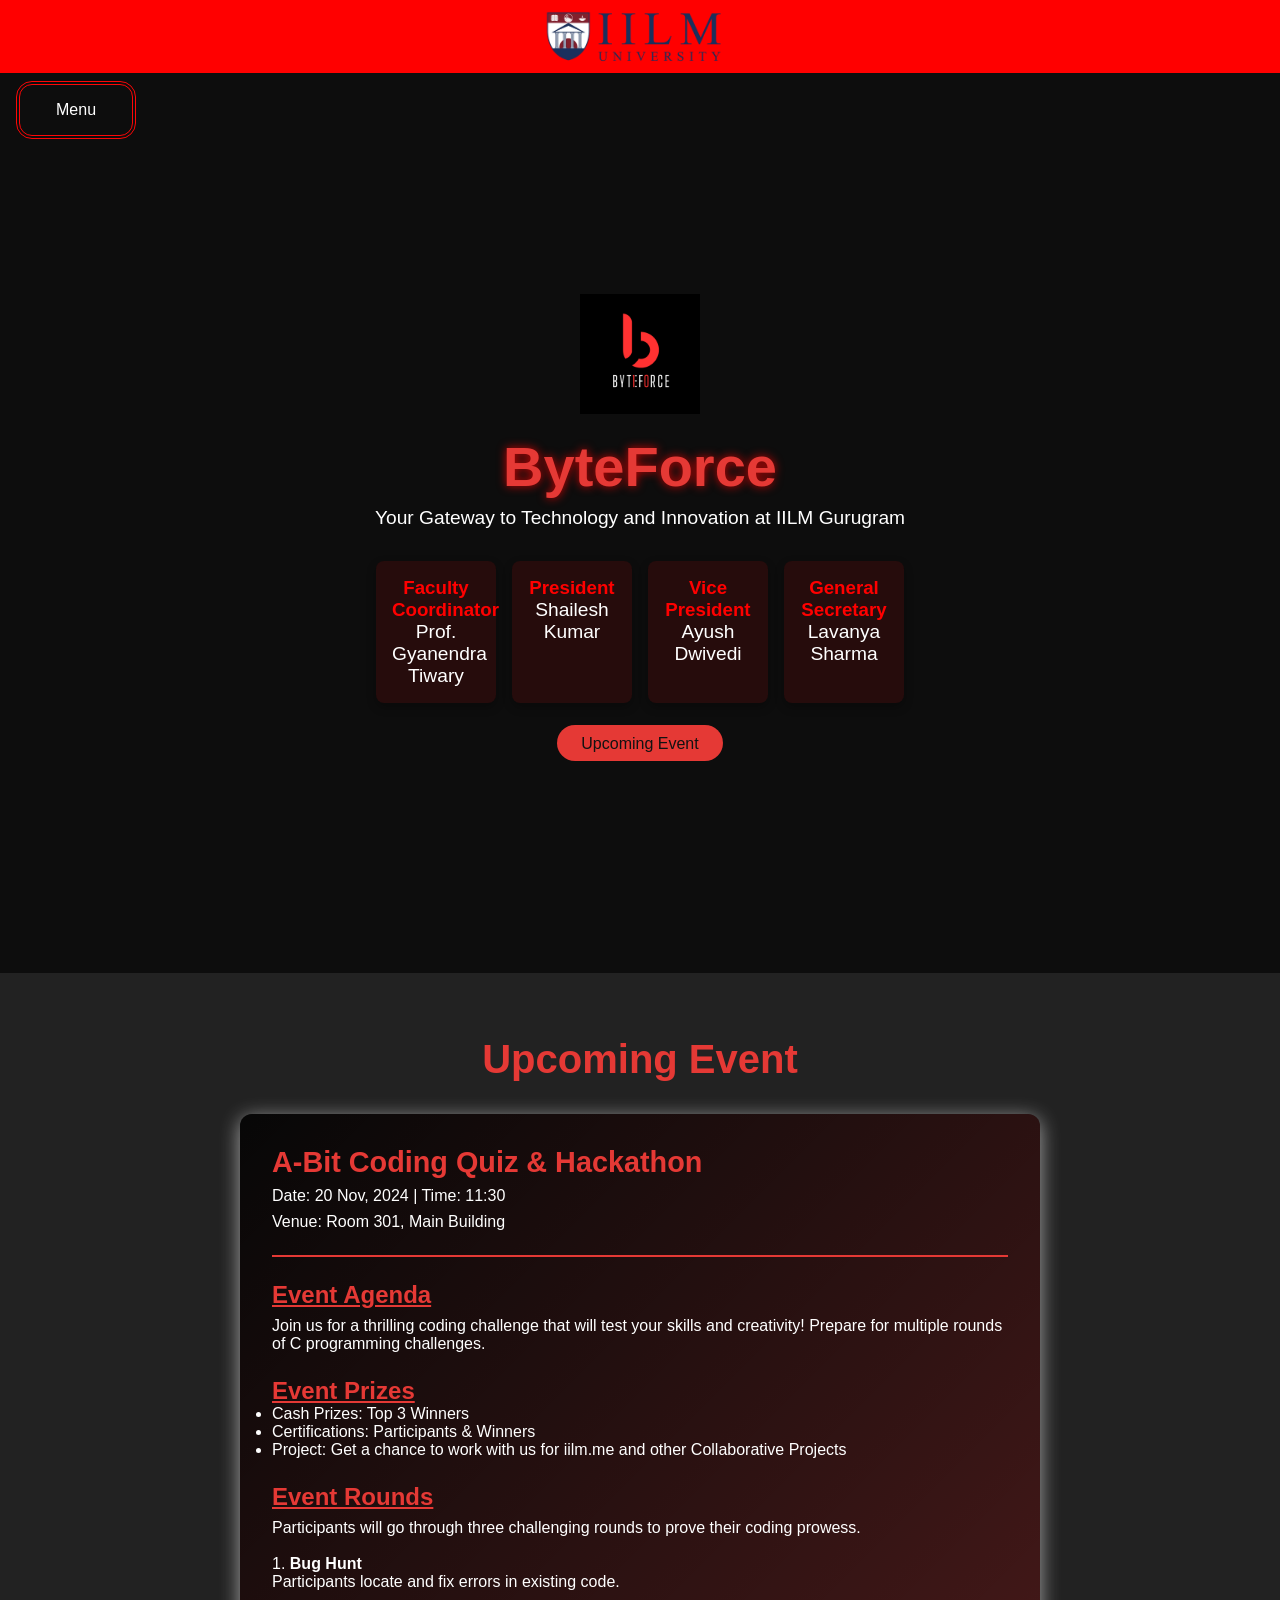
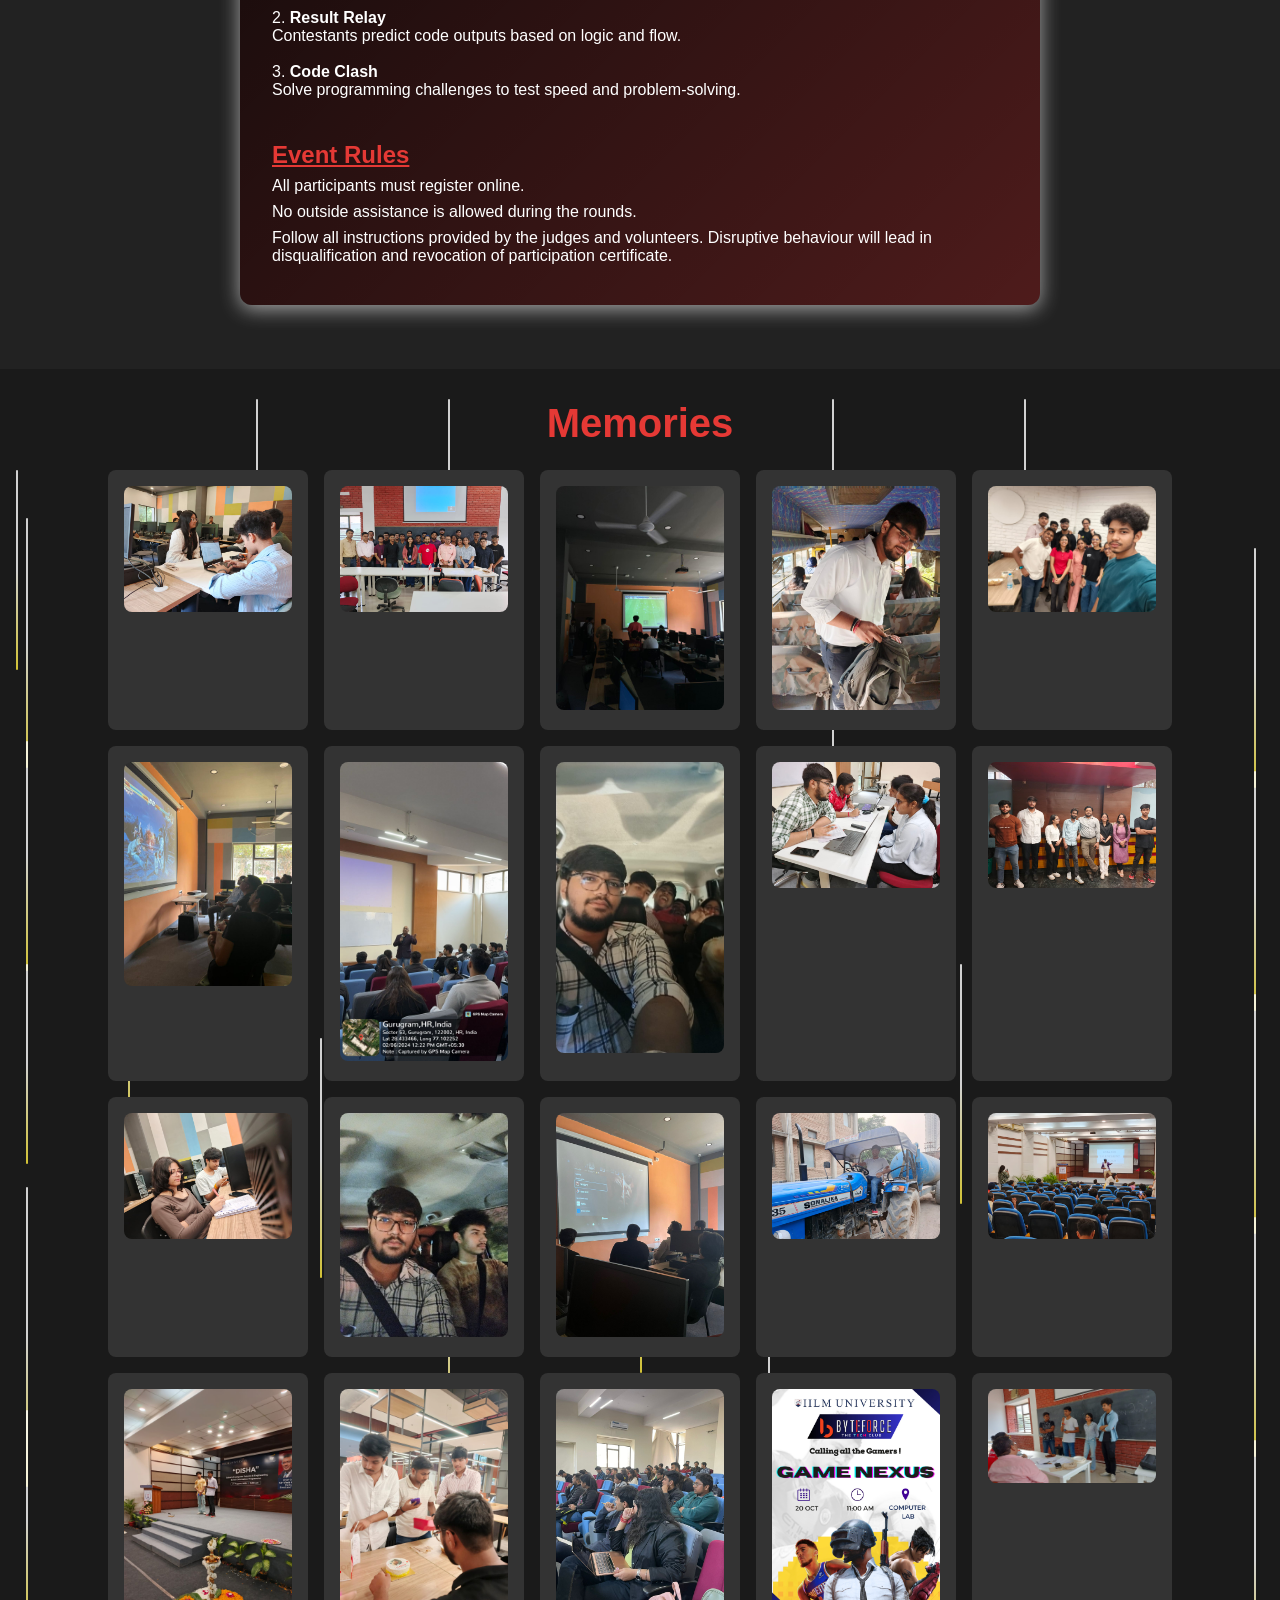
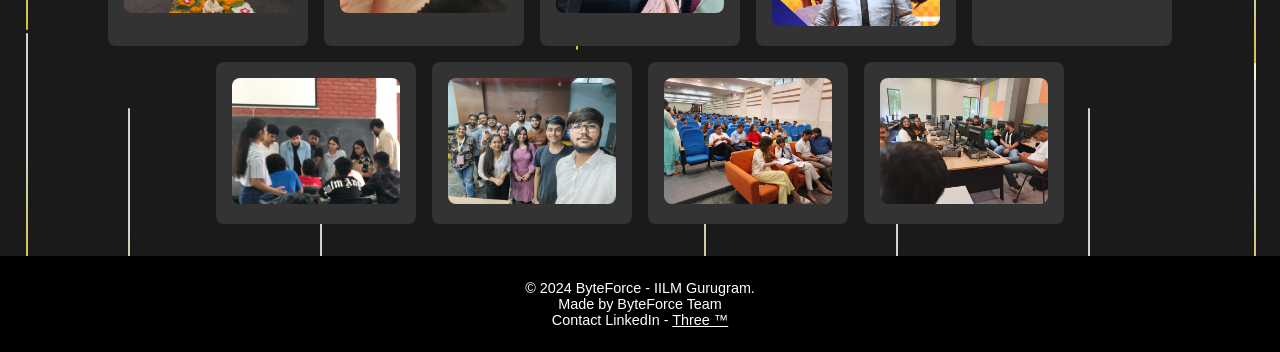
<file: index.html>
<!DOCTYPE html>
<html lang="en">
<head>
    <meta charset="UTF-8">
    <meta name="viewport" content="width=device-width, initial-scale=1.0">
    <title>ByteForce - Tech Club of IILM Gurugram</title>
    <link rel="stylesheet" href="style.css">
</head>
<body>


    <div class="headiilm">
        
        <img src="iilmlogo.jpg" alt="IILM Icon" class="college-icon">
    </div>
    
    
    <div class="menu"> 
        <div class="item">
          <a href="#" class="link">
            <span>Menu</span> 
          </a> 
          <div class="submenu">
            <div class="submenu-item"><a href="recentevents.html" class="submenu-link">Recent Events</a></div>
            <div class="submenu-item"><a href="https://instagram.com/byteforce.iilm" class="submenu-link"> Instagram</a></div>
            <div class="submenu-item"><a href="https://chat.whatsapp.com/F66XFyVVIzmDs82f0uHvsl" class="submenu-link">Whatsapp Gc</a></div>
            <div class="submenu-item"><a href="#" class="submenu-link">Web Under Development</a></div>
          </div>
        </div>
    </div>

    <header>
        <div class="animated-bg"></div>
        <div class="overlay">
            <img src="bf.jpg" alt="ByteForce Logo" class="club-logo">
            <h1>ByteForce</h1>
            <p>Your Gateway to Technology and Innovation at IILM Gurugram</p>
            <div class="roles">
                <div class="role-card">
                    <h3>Faculty Coordinator</h3>
                    <p>Prof. Gyanendra Tiwary</p>
                </div>
                <div class="role-card">
                    <h3>President</h3>
                    <p>Shailesh Kumar</p>
                </div>
                <div class="role-card">
                    <h3>Vice President</h3>
                    <p>Ayush Dwivedi</p>
                </div>
                <div class="role-card">
                    <h3>General Secretary</h3>
                    <p>Lavanya Sharma</p>
                </div>
            </div>
            <a href="#events" class="btn">Upcoming Event</a>
        </div>
    </div>
    </header>






    

    <section id="events" class="events">
        <h2>Upcoming Event</h2>
        <div class="event-list">
            <div class="event-card">
                <div class="event-header">
                    <h3>A-Bit Coding Quiz & Hackathon</h3>
                    <p class="event-date-time">Date: 20 Nov, 2024 | Time: 11:30</p>
                    <p class="event-venue">Venue: Room 301, Main Building</p>
                </div>
                <div class="event-details">
                    <h4>Event Agenda</h4>
                    <p>Join us for a thrilling coding challenge that will test your skills and creativity! Prepare for multiple rounds of C programming challenges.</p>
                    <h4>Event Prizes</h4>
                    <ul>
                        <li>Cash Prizes: Top 3 Winners</li>
                        <li>Certifications: Participants & Winners </li>
                        <li>Project: Get a chance to work with us for iilm.me and other Collaborative Projects </li>
                    </ul>
                    <h4>Event Rounds</h4>
                    <p>Participants will go through three challenging rounds to prove their coding prowess. <br> <br>
                    1. <b>Bug Hunt </b> <br>Participants locate and fix errors in existing code. <br> <br>
                    2. <b>Result Relay </b>   <br>Contestants predict code outputs based on logic and flow. <br> <br>
                    3. <b> Code Clash</b> <br> Solve programming challenges to test speed and problem-solving. <br> <br> 
                </p>
                    <h4>Event Rules</h4>
                    <ul>
                        <p>All participants must register online.</p>
                        <p>No outside assistance is allowed during the rounds.</p>
                        <p>Follow all instructions provided by the judges and volunteers. Disruptive behaviour will lead in disqualification and revocation of participation certificate. </p>
                    </ul>
                </div>
            </div>
        </div>
    </section>
    





    <section class="memories">
        <h2>Memories</h2>
        <div class="circuit-line"></div>
        <div class="circuit-line"></div>
        <div class="circuit-line"></div>
        <div class="circuit-line"></div>
        <div class="circuit-line"></div>
        <div class="circuit-line"></div>
        <div class="circuit-line"></div>
        <div class="circuit-line"></div>
        <div class="circuit-line"></div>
        <div class="circuit-line"></div>
        <div class="circuit-line"></div>
        <div class="circuit-line"></div>
        <div class="circuit-line"></div>
        <div class="circuit-line"></div>
        <div class="circuit-line"></div>
        <div class="circuit-line"></div>
        <div class="circuit-line"></div>
        <div class="circuit-line"></div>
        <div class="circuit-line"></div>
        <div class="circuit-line"></div>
        <div class="circuit-line"></div>
        <div class="circuit-line"></div>
        <div class="circuit-line"></div>
        <div class="circuit-line"></div>
        <div class="circuit-line"></div>
        <div class="circuit-line"></div>
        <div class="circuit-line"></div>
        <div class="circuit-line"></div>
        <div class="circuit-line"></div>
        <div class="circuit-line"></div>
        <div class="circuit-line"></div>
        <div class="circuit-line"></div>
        
            
        <div class="gallery">
            
            <div class="gallery-item"><img src="m8.jpg" alt="Memory 8"></div>
            <div class="gallery-item"><img src="m5.jpg" alt="Memory 5"></div>
            <div class="gallery-item"><img src="m7.jpg" alt="Memory 7"></div>
            <div class="gallery-item"><img src="m3.jpg" alt="Memory 3"></div>
            <div class="gallery-item"><img src="m4.jpg" alt="Memory 4"></div>
            <div class="gallery-item"><img src="m15.jpg" alt="Memory 15"></div>
            <div class="gallery-item"><img src="m16.jpg" alt="Memory 16"></div>
            <div class="gallery-item"><img src="m23.jpg" alt="Memory 23"></div>
            <div class="gallery-item"><img src="m9.jpg" alt="Memory 9"></div>
            <div class="gallery-item"><img src="m6.jpg" alt="Memory 6"></div>
            <div class="gallery-item"><img src="m21.jpg" alt="Memory 21"></div>
            <div class="gallery-item"><img src="m22.jpg" alt="Memory 22"></div>
            <div class="gallery-item"><img src="m17.jpg" alt="Memory 17"></div>
            <div class="gallery-item"><img src="m20.jpg" alt="Memory 20"></div>
            <div class="gallery-item"><img src="m10.jpg" alt="Memory 10"></div>
            <div class="gallery-item"><img src="m11.jpg" alt="Memory 11"></div>
            <div class="gallery-item"><img src="m12.jpg" alt="Memory 12"></div>
            <div class="gallery-item"><img src="m13.jpg" alt="Memory 13"></div>
            <div class="gallery-item"><img src="m14.jpg" alt="Memory 14"></div>
            <div class="gallery-item"><img src="m1.jpg" alt="Memory 1"></div>
            <div class="gallery-item"><img src="m2.jpg" alt="Memory 2"></div>
            <div class="gallery-item"><img src="m24.jpg" alt="Memory 24"></div>
            <div class="gallery-item"><img src="m18.jpg" alt="Memory 18"></div>
            <div class="gallery-item"><img src="m19.jpg" alt="Memory 19"></div>
           
            
            
        </div>
        </div>
    </section>

    <footer>
        <p>&copy; 2024 ByteForce - IILM Gurugram. <br> Made by ByteForce Team <br> Contact LinkedIn - <a href="https://www.linkedin.com/in/ayush-dwivedi-268807307">Three ™ </a></p>
    </footer>

    <script src="script.js"> </script>
</body>
</html>
</file>
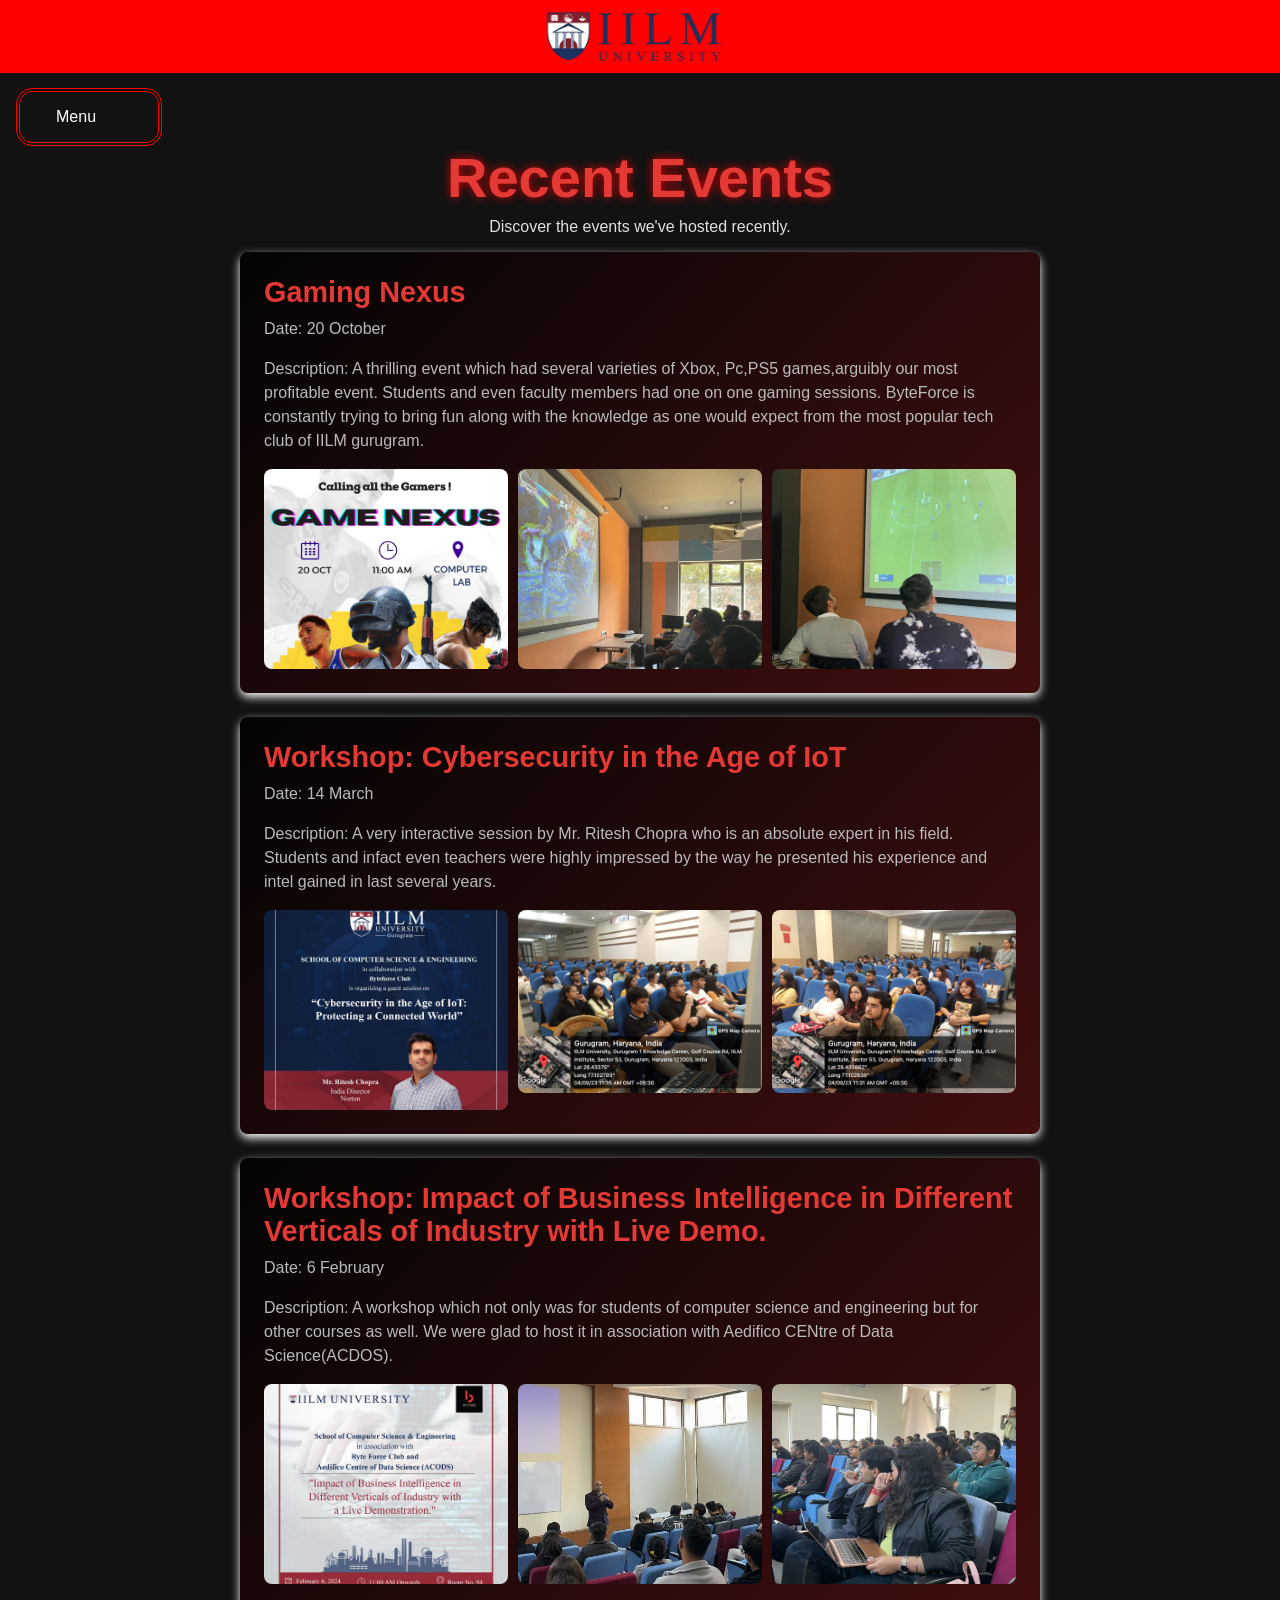
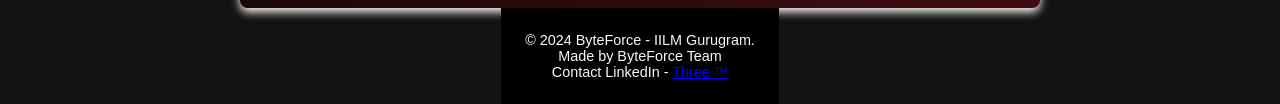
<file: recentevents.html>
<!DOCTYPE html>
<html lang="en">
<head>
    <meta charset="UTF-8">
    <meta name="viewport" content="width=device-width, initial-scale=1.0">
    <title>Recent Events</title>
    <link rel="stylesheet" href="recentevents.css">
</head>
<body>
  
  <div class="headiilm">
        
    <img src="iilmlogo.jpg" alt="IILM Icon" class="college-icon">
</div>


        <div class="menu">
            <div class="item">
              <a href="#" class="link">
                <span> Menu </span>
                <svg viewBox="0 0 360 360" xml:space="preserve">

                </svg>
              </a>
              <div class="submenu">
                <div class="submenu-item">
                  <a href="index.html" class="submenu-link"> Home </a>
                </div>
                <div class="submenu-item">
                  <a href="https://instagram.com/byteforce.iilm" class="submenu-link"> Instagram </a>
                </div>
                <div class="submenu-item">
                  <a href="https://chat.whatsapp.com/F66XFyVVIzmDs82f0uHvsl" class="submenu-link"> Whatsapp Gc (join if interested) </a>
                </div>

              </div>
            </div>
          </div>






 <h3 id="glowheading">Recent Events</h1>
        <p>Discover the events we've hosted recently.</p>
      </header>
    <section class="events">
        <div class="event-card">
            <h2>Gaming Nexus</h2>
            <p>Date: 20 October</p>
            <p>Description: A thrilling event which had several varieties of Xbox, Pc,PS5 games,arguibly our most profitable event. Students and even faculty members had one on one gaming sessions. ByteForce is constantly trying to bring fun along with the knowledge as one would expect from the most popular tech club of IILM gurugram.  </p>
            <div class="event-images">
                <img src="1re1.jpg" alt="Debugging Challenge 1">
                <img src="1re3.jpg" alt="Debugging Challenge 2">
                <img src="1re2.jpg" alt="Debugging Challenge 3">
            </div>
        </div>

        <div class="event-card">
            <h2>Workshop: Cybersecurity in the Age of IoT</h2>
            <p>Date: 14 March</p>
            <p>Description: A very interactive session by Mr. Ritesh Chopra who is an absolute expert in his field. Students and infact even teachers were highly impressed by the way he presented his experience and intel gained in last several years.</p>
            <div class="event-images">
                <img src="2re1.jpg" alt="Code Marathon 1">
                <img src="2re2.jpg" alt="Code Marathon 2">
                <img src="2re3.jpg" alt="Code Marathon 3">
            </div>
        </div>

        <div class="event-card">
            <h2>Workshop: Impact of Business Intelligence in Different Verticals of Industry with Live Demo.</h2>
            <p>Date: 6 February</p>
            <p>Description: A workshop which not only was for students of computer science and engineering but for other courses as well. We were glad to host it in association with Aedifico CENtre of Data Science(ACDOS).</p>
            <div class="event-images">
                <img src="3re1.jpg" alt="Find the Output Round 1">
                <img src="3re2.jpg" alt="Find the Output Round 2">
                <img src="3re3.jpg" alt="Find the Output Round 3">
            </div>
        </div>

        <!-- Add more event cards as needed -->
    </section>
  </header>
    
<footer>
        <p>&copy; 2024 ByteForce - IILM Gurugram. <br> Made by ByteForce Team <br> Contact LinkedIn - <a href="https://www.linkedin.com/in/ayush-dwivedi-268807307">Three ™ </a></p>
    </footer>
</body>
</html>
</file>
<file: style.css>
/* Base Styles */
* {
    margin: 0;
    padding: 0;
    box-sizing: border-box;
    font-family: 'Roboto', sans-serif;
    color: white;
}


.headiilm {
    display: flex;
    align-items: center;
    justify-content: center;
    background-color: red;
    padding: 10px;
    color: white;
    

    padding-bottom: 0.2rem;
}



.college-icon {
    
    width: 180px; /* Adjust size as needed */
    height: auto;
    margin-right: 10px; /* Space between icon and text */
    display: flex;
    align-items: center;
    
    
}



h3 {
    color: red;
}



/* Menu Styling */
.menu {
    
    font-size: 16px;
    line-height: 1.6;
    color: #ffffff;
    /* Adjust this for desired distance from the top */
    left: 0.5rem;
    width: fit-content;
    display: flex;
    list-style: none;
    position: fixed;
    padding-left: 0.5rem;
    padding-top: 0.5rem;
    z-index: 100; /* Ensure the menu is above other elements */
}

.menu a {
    text-decoration: none;
    color: inherit;
    font-family: inherit;
    font-size: inherit;
    line-height: inherit;
}

.menu .link {
    position: relative;
    display: flex;
    align-items: center;
    justify-content: center;
    gap: 12px;
    padding: 12px 36px;
    border-radius: 16px;
    overflow: hidden;
    transition: all 0.48s cubic-bezier(0.23, 1, 0.32, 1);
    border-style: double;
    color: #fc0707;
    border-width: 0.3rem;
}

.menu .link::after {
    content: "";
    position: absolute;
    top: 0;
    left: 0;
    width: 100%;
    height: 100%;
    background-color: #ff0a0a;
    z-index: -1;
    transform: scaleX(0);
    transform-origin: left;
    transition: transform 0.48s cubic-bezier(0.23, 1, 0.32, 1);
}

.menu .link svg {
    width: 14px;
    height: 14px;
    fill: #fc0707;
    transition: all 0.48s cubic-bezier(0.23, 1, 0.32, 1);
}

.menu .item {
    position: relative;
}

.menu .item .submenu {
    display: flex;
    flex-direction: column;
    align-items: center;
    position: absolute;
    top: 100%;
    border-radius: 0 0 16px 16px;
    left: 0;
    width: 100%;
    overflow: hidden;
    border: 2px solid #cccccc;
    background-color: red;
    opacity: 0;
    visibility: hidden;
    transform: translateY(-12px);
    transition: all 0.48s cubic-bezier(0.23, 1, 0.32, 1);
    z-index: 1;
    pointer-events: none;
    list-style: none;
}

.menu .item:hover .submenu {
    opacity: 1;
    visibility: visible;
    transform: translateY(0);
    pointer-events: auto;
    border-top: transparent;
    border-color: white;
}

.menu .item:hover .link {
    color: #ffffff;
    border-radius: 16px 16px 0 0;
}

.menu .item:hover .link::after {
    transform: scaleX(1);
    transform-origin: right;
}

.menu .item:hover .link svg {
    fill: #ffffff;
    transform: rotate(-180deg);
}

.submenu .submenu-item {
    width: 100%;
    transition: all 0.48s cubic-bezier(0.23, 1, 0.32, 1);
}

.submenu .submenu-link {
    display: block;
    padding: 12px 24px;
    width: 100%;
    position: relative;
    text-align: center;
    transition: all 0.48s cubic-bezier(0.23, 1, 0.32, 1);
}

.submenu .submenu-item:last-child .submenu-link {
    border-bottom: none;
}

.submenu .submenu-link::before {
    content: "";
    position: absolute;
    top: 0;
    left: 0;
    transform: scaleX(0);
    width: 100%;
    height: 100%;
    background-color: #ff0303;
    z-index: -1;
    transform-origin: left;
    transition: transform 0.48s cubic-bezier(0.23, 1, 0.32, 1);
}

.submenu .submenu-link:hover:before {
    transform: scaleX(1);
    transform-origin: right;
}

.submenu .submenu-link:hover {
    color: #ffffff;
}

/* Header and Overlay */
header {
    display: flex;
    align-items: center;
    justify-content: center;
    height: 100vh;
    text-align: center;
    background-color: #0d0d0d;
    overflow: hidden;
    z-index: 1;
}

.overlay {
    z-index: 2; /* Ensure it's below the menu */
    padding: 2rem;
    text-align: center;
}

.club-logo {
    width: 290px;
    height: auto;
    margin-bottom: 1rem;
    animation: pulse 1s infinite;
}

@keyframes pulse {
    0% { transform: scale(1); }
    50% { transform: scale(1.1); }
    100% { transform: scale(1); }
}


/* Header and Overlay */
header {
    display: flex;
    align-items: center;
    justify-content: center;
    height: 100vh;
    text-align: center;
    background-color: #0d0d0d;
    overflow: hidden;
}

.overlay {
    z-index: 1;
    padding: 2rem;
    text-align: center;
}

.club-logo {
    width: 120px;
    height: auto;
    margin-bottom: 1rem;
    animation: pulse 0.7s infinite;
}

@keyframes pulse {
    0% { transform: scale(1); }
    50% { transform: scale(1.1); }
    100% { transform: scale(1); }
}

header h1 {
    font-size: 3.5rem;
    margin-bottom: 0.5rem;
    color: #e53935;
    text-shadow: 0 0 10px rgba(255, 0, 0, 0.8);
}

header p {
    font-size: 1.2rem;
    color: #ffffff;
}

/* Role Cards */
.roles {
    display: flex;
    flex-wrap: wrap;
    justify-content: center;
    gap: 1rem;
    padding: 2rem 0;
}

.role-card {
    background: rgba(255, 0, 0, 0.1);
    padding: 1rem;
    width: 120px;
    text-align: center;
    border-radius: 8px;
    transition: transform 0.3s;
    box-shadow: 0 4px 10px rgba(0, 0, 0, 0.3);
}

.role-card:hover {
    transform: scale(1.05);
}

/* Button */
.btn {
    padding: 0.6rem 1.5rem;
    background-color: #e53935;
    color: #121212;
    text-decoration: none;
    font-size: 1rem;
    border-radius: 25px;
    margin-top: 1rem;
    transition: background-color 0.3s, transform 0.3s;
}

.btn:hover {
    background-color: #b71c1c;
    transform: scale(1.05);
}

/* Responsive Adjustments */
@media (max-width: 768px) {
    .club-logo {
        width: 100px;
    }

    .menu {
        flex-direction: column;
        gap: 0.5rem;
        align-items: flex-start;
    }

    header h1 {
        font-size: 2.5rem;
    }

    header p {
        font-size: 1rem;
    }

    .role-card {
        width: 100px;
        padding: 0.8rem;
    }
}
























/* Events Section */
.events {
    padding: 4rem 1rem;
    background-color: #222;
    text-align: left;
}

.events h2 {
    font-size: 2.5rem;
    color: #e53935; /* Heading in red */
    margin-bottom: 2rem;
    text-align: center;
}

.event-list {
    display: flex;
    flex-direction: column;
    gap: 2rem;
    max-width: 800px;
    margin: 0 auto;
}

.event-card {
    background: linear-gradient(135deg, rgba(0, 0, 0, 0.8), rgba(255, 0, 0, 0.2));
    padding: 2rem;
    border-radius: 12px;
    box-shadow: 0 4px 20px rgba(255, 255, 255, 0.6);
    color: #ffffff; /* Main text in white */
    transition: transform 0.3s, box-shadow 0.3s;
}

.event-card:hover {
    transform: translateY(-5px);
    box-shadow: 0 10px 30px rgba(0, 0, 0, 0.5);
}

.event-header {
    border-bottom: 2px solid #e53935;
    margin-bottom: 1rem;
    padding-bottom: 1rem;
}

.event-header h3 {
    font-size: 1.8rem;
    margin: 0;
    color: #e53935; /* Title in red */
}

.event-date-time,
.event-venue {
    margin: 0.5rem 0;
    font-weight: 500;
    color: #ffffff; /* Dates and venues in white */
}

.event-details {
    margin-top: 1rem;
    color: #ffffff; /* Event details in white */
}

.event-details h4 {
    font-size: 1.5rem;
    color: #e53935; /* Sub-headings in red */
    margin-top: 1.5rem;
    text-decoration: underline;
}

.event-details p {
    margin: 0.5rem 0;
    color: #ffffff; /* Paragraphs in white */
}


/* Memories Gallery */
.memories {
    position: relative;
    padding: 2rem 1rem;
    text-align: center;
    background-color: #1a1a1a;
    overflow: hidden;
}

.memories h2 {
    font-size: 2.5rem;
    color: #e53935;
    margin-bottom: 1.5rem;
}

/* Background moving circuit lines */
.memories .circuit-line {
    position: absolute;
    width: 2px; /* Narrow line width */
    height: 200px; /* Length of the line */
    background: linear-gradient(to bottom, #fff, #fff 50%, #ffeb3b); /* White fading to yellow */
    animation: circuitMove 5s infinite ease-in-out;
    z-index: 0;
    border-radius: 5px;
    opacity: 0.8;
}

@keyframes spin {
    from {
        transform: rotate(0deg);
    }
    to {
        transform: rotate(360deg);
    }
}

.memories .circuit-line {
    animation: spin 5s linear infinite; /* Spins each line indefinitely */
}

/* Top side */
.memories .circuit-line:nth-child(1) {
    height: 250px;
    top: 2%;
    left: 5%;
    animation-duration: 5s;
}

.memories .circuit-line:nth-child(2) {
    height: 180px;
    top: 2%;
    left: 20%;
    animation-duration: 6s;
}

.memories .circuit-line:nth-child(3) {
    height: 300px;
    top: 2%;
    left: 35%;
    animation-duration: 7s;
}

.memories .circuit-line:nth-child(4) {
    height: 220px;
    top: 7%;
    left: 50%;
    animation-duration: 8s;
}

.memories .circuit-line:nth-child(5) {
    height: 160px;
    top: 2%;
    left: 65%;
    animation-duration: 6s;
}

.memories .circuit-line:nth-child(6) {
    height: 200px;
    top: 2%;
    left: 80%;
    animation-duration: 7s;
}

/* Bottom side */
.memories .circuit-line:nth-child(7) {
    height: 240px;
    top: 90%;
    left: 10%;
    animation-duration: 8s;
}

.memories .circuit-line:nth-child(8) {
    height: 280px;
    top: 90%;
    left: 25%;
    animation-duration: 5s;
}

.memories .circuit-line:nth-child(9) {
    height: 260px;
    top: 50%;
    left: 50%;
    animation-duration: 6s;
}

.memories .circuit-line:nth-child(10) {
    height: 210px;
    top: 90%;
    left: 55%;
    animation-duration: 7s;
}

.memories .circuit-line:nth-child(11) {
    height: 270px;
    top: 90%;
    left: 70%;
    animation-duration: 6s;
}

.memories .circuit-line:nth-child(12) {
    height: 290px;
    top: 90%;
    left: 85%;
    animation-duration: 8s;
}

/* Left side */
.memories .circuit-line:nth-child(13) {
    height: 250px;
    top: 10%;
    left: 2%;
    animation-duration: 5s;
}

.memories .circuit-line:nth-child(14) {
    height: 230px;
    top: 25%;
    left: 2%;
    animation-duration: 7s;
}

.memories .circuit-line:nth-child(15) {
    height: 200px;
    top: 40%;
    left: 2%;
    animation-duration: 6s;
}

.memories .circuit-line:nth-child(16) {
    height: 300px;
    top: 55%;
    left: 2%;
    animation-duration: 5s;
}

.memories .circuit-line:nth-child(17) {
    height: 220px;
    top: 70%;
    left: 2%;
    animation-duration: 6s;
}

.memories .circuit-line:nth-child(18) {
    height: 240px;
    top: 85%;
    left: 2%;
    animation-duration: 8s;
}

/* Right side */
.memories .circuit-line:nth-child(19) {
    height: 240px;
    top: 12%;
    left: 98%;
    animation-duration: 5s;
}

.memories .circuit-line:nth-child(20) {
    height: 240px;
    top: 27%;
    left: 98%;
    animation-duration: 6s;
}

.memories .circuit-line:nth-child(21) {
    height: 240px;
    top: 42%;
    left: 98%;
    animation-duration: 7s;
}

.memories .circuit-line:nth-child(22) {
    height: 240px;
    top: 57%;
    left: 98%;
    animation-duration: 8s;
}

.memories .circuit-line:nth-child(23) {
    height: 240px;
    top: 72%;
    left: 98%;
    animation-duration: 9s;
}

.memories .circuit-line:nth-child(24) {
    height: 240px;
    top: 87%;
    left: 98%;
    animation-duration: 5s;
}

/* Additional elements scattered for symmetry */
.memories .circuit-line:nth-child(25) {
    height: 240px;
    top: 30%;
    left: 30%;
    animation-duration: 9s;
}

.memories .circuit-line:nth-child(26) {
    height: 240px;
    top: 60%;
    left: 60%;
    animation-duration: 3s;
}

.memories .circuit-line:nth-child(27) {
    height: 240px;
    top: 40%;
    left: 75%;
    animation-duration: 10s;
}

.memories .circuit-line:nth-child(28) {
    height: 240px;
    top: 70%;
    left: 45%;
    animation-duration: 3s;
}

.memories .circuit-line:nth-child(29) {
    height: 240px;
    top: 20%;
    left: 65%;
    animation-duration: 8s;
}

.memories .circuit-line:nth-child(30) {
    height: 240px;
    top: 35%;
    left: 10%;
    animation-duration: 6s;
}

.memories .circuit-line:nth-child(31) {
    height: 240px;
    top: 45%;
    left: 25%;
    animation-duration: 7s;
}

.memories .circuit-line:nth-child(32) {
    height: 240px;
    top: 55%;
    left: 35%;
    animation-duration: 4s;
}


@keyframes spin {
    from { transform: rotate(0deg); }
    to { transform: rotate(360deg); }
}




/* Gallery styling */
.gallery {
    position: relative;
    display: flex;
    flex-wrap: wrap;
    justify-content: center;
    gap: 1rem;
    z-index: 1; /* Gallery is above animated lines */
}

.gallery-item {
    background: #333;
    padding: 1rem;
    border-radius: 8px;
    transition: transform 0.3s, box-shadow 0.3s;
    width: calc(25% - 1rem);
    max-width: 200px;
}

.gallery-item img {
    width: 100%;
    border-radius: 8px;
}

.gallery-item:hover {
    transform: scale(1.05);
    box-shadow: 0 4px 15px rgba(255, 0, 0, 0.4);
}


/* Footer */
footer {
    text-align: center;
    padding: 1.5rem;
    background-color: #000000;
    color: #fff7f7;
    font-size: 0.9rem;
}



.hehe{
color:black;
}
</file>
<file: recentevents.css>
/* Global Styles */
* {
  margin: 0;
  padding: 0;
  box-sizing: border-box;
  font-family: Arial, sans-serif;
}

/* Body Styling */
body {
  background-color: #121212;
  color: #e0e0e0;
  display: flex;
   display: flex;
  flex-direction: column;
  align-items: center;
  position: relative;
}
/* Header and Overlay */
header {
  display: flex;
  align-items: center;
  justify-content: center;
  height: 100vh;
  display: flex;
  flex-direction: column;
  text-align: center;
  background-color: #0d0d0d;
  overflow: hidden;
  z-index: 1;
}

h3 {
font-size: 3.5rem;
margin-bottom: 0.5rem;
color: #e53935;
display: flex;
justify-content: center;
align-items: center;

padding-top: 4.5rem;
text-shadow: 0 0 10px rgba(255, 0, 0, 0.8);
}

/* Adjust the headiilm div to stretch across the full width */
.headiilm {
  display: flex;
  align-items: center;
  justify-content: center;
  background-color: red;
  padding: 10px;
  color: white;
  width: 100%; /* Ensure it stretches across the full width */
  max-width: 100%; /* Prevents any overflow */
  padding-bottom: 0.2rem;
  position: relative; /* This ensures it sits properly */
}

.college-icon {
  
  width: 180px; /* Adjust size as needed */
  height: auto;
  margin-right: 10px; /* Space between icon and text */
  display: flex;
  align-items: center;
  
  
}

/* Menu Styling */
.menu {
    
  font-size: 16px;
  line-height: 1.6;
  color: #ffffff;
  /* Adjust this for desired distance from the top */
  left: 0.5rem;
  width: fit-content;
 
  list-style: none;
  position: fixed;
  padding-left: 0.5rem;
  padding-top: 5.5rem;
  z-index: 100; /* Ensure the menu is above other elements */
}

.menu a {
  text-decoration: none;
  color: inherit;
  font-family: inherit;
  font-size: inherit;
  line-height: inherit;
}

.menu .link {
  position: relative;
  display: flex;
  align-items: center;
  justify-content: center;
  gap: 12px;
  padding: 12px 36px;
  border-radius: 16px;
  overflow: hidden;
  transition: all 0.48s cubic-bezier(0.23, 1, 0.32, 1);
  border-style: double;
  color: white;
  border-color: red;
  border-width: 0.3rem;
}

.menu .link::after {
  content: "";
  position: absolute;
  top: 0;
  left: 0;
  width: 100%;
  border-color: rgb(255, 255, 255);
  height: 100%;
  background-color: #ff0a0a;
  z-index: -1;
  transform: scaleX(0);
  transform-origin: left;
  transition: transform 0.48s cubic-bezier(0.23, 1, 0.32, 1);
}

.menu .link svg {
  width: 14px;
  height: 14px;
  fill: #fc0707;
  transition: all 0.48s cubic-bezier(0.23, 1, 0.32, 1);
}

.menu .item {
  position: relative;
}

.menu .item .submenu {
  display: flex;
  flex-direction: column;
  align-items: center;
  position: absolute;
  top: 100%;
  border-radius: 0 0 16px 16px;
  left: 0;
  width: 100%;
  background-color: red;
  overflow: hidden;
  border: 2px solid #cccccc;
  opacity: 0;
  visibility: hidden;
  transform: translateY(-12px);
  transition: all 0.48s cubic-bezier(0.23, 1, 0.32, 1);
  z-index: 1;
  pointer-events: none;
  list-style: none;
}

.menu .item:hover .submenu {
  opacity: 1;
  visibility: visible;
  transform: translateY(0);
  pointer-events: auto;
  border-top: transparent;
  border-color: #ffffff;
}

.menu .item:hover .link {
  color: #ffffff;
  border-radius: 16px 16px 0 0;
}

.menu .item:hover .link::after {
  transform: scaleX(1);
  transform-origin: right;
}

.menu .item:hover .link svg {
  fill: #ffffff;
  transform: rotate(-180deg);
}

.submenu .submenu-item {
  width: 100%;
  transition: all 0.48s cubic-bezier(0.23, 1, 0.32, 1);
}

.submenu .submenu-link {
  display: block;
  padding: 12px 24px;
  width: 100%;
  position: relative;
  text-align: center;
  transition: all 0.48s cubic-bezier(0.23, 1, 0.32, 1);
}

.submenu .submenu-item:last-child .submenu-link {
  border-bottom: none;
}

.submenu .submenu-link::before {
  content: "";
  position: absolute;
  top: 0;
  left: 0;
  transform: scaleX(0);
  width: 100%;
  height: 100%;
  background-color: #ff0303;
  z-index: -1;
  transform-origin: left;
  transition: transform 0.48s cubic-bezier(0.23, 1, 0.32, 1);
}

.submenu .submenu-link:hover:before {
  transform: scaleX(1);
  transform-origin: right;
}

.submenu .submenu-link:hover {
  color: #ffffff;
}




/* Header Styling */
header {
  text-align: center;
  margin-bottom: 2rem;
  color: #fc0707; /* Updated to a vivid red */
}

header h1 {
  font-size: 2.5rem;
  color: #fc0707; /* Updated to a vivid red */
  margin-bottom: 0.5rem;
}

header p {
  font-size: 1.2rem;
  color: #bbbbbb;
}

/* Event Cards Styling */
.events {
  display: flex;
  flex-direction: column;
  gap: 1.5rem;
  padding-top: 1rem;
  width: 100%;
  max-width: 800px;
}

.event-card {
  transition: transform 0.3s, box-shadow 0.3s;
  background: linear-gradient(135deg, rgba(0, 0, 0, 0.8), rgba(255, 0, 0, 0.2));
  padding: 1.5rem;
  border-radius: 8px;
  box-shadow: 0 4px 10px rgb(255, 255, 255);
  transition: transform 0.3s;
}

.event-card:hover {
  transform: scale(1.02);
}

.event-card h2 {
  font-size: 1.8rem;
  color: #e53935;
  margin-bottom: 0.5rem;
}

.event-card p {
  color: #bbbbbb;
  line-height: 1.5;
  margin-bottom: 1rem;
}

/* Event Images Styling - Similar to 'Our Memories' */
.event-images {
  display: grid;
  grid-template-columns: repeat(auto-fit, minmax(150px, 1fr));
  gap: 10px;
}

.event-images img {
  width: 100%;
  height: auto;
  border-radius: 8px;
  object-fit: cover;
  transition: transform 0.3s;
  max-height: 200px;
}

.event-images img:hover {
  transform: scale(1.05);
}

/* Responsive Adjustments */
@media (max-width: 768px) {
  header h1 {
      font-size: 2rem;
  }

  .event-card h2 {
      font-size: 1.5rem;
  }
}

@media (max-width: 480px) {
  header h1 {
      font-size: 1.8rem;
  }

  header p {
      font-size: 1rem;
  }

  .event-card h2 {
      font-size: 1.4rem;
  }

  .event-images {
      grid-template-columns: repeat(auto-fit, minmax(100px, 1fr));
  }
}
footer {
    text-align: center;
    padding: 1.5rem;
    background-color: #000000;
    color: #fff7f7;
    font-size: 0.9rem;
}
</file>
